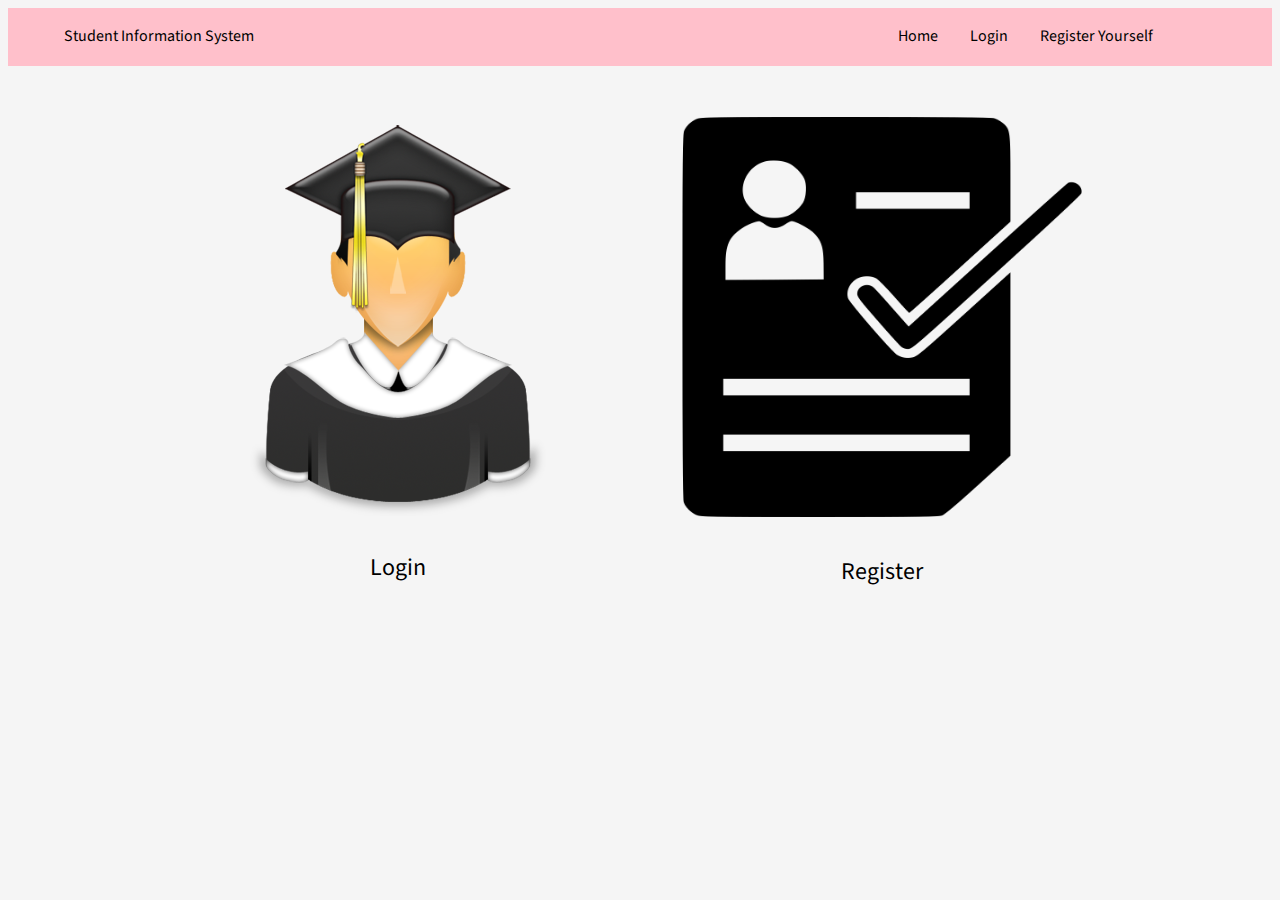
<file: index.html>
<!doctype html>
<html lang="en">
<head>
  <title>Student Information System</title>
  <meta charset="utf-8">
  <link href='https://fonts.googleapis.com/css?family=Source+Sans+Pro:400,700' rel='stylesheet' type='text/css'>
  <link rel="stylesheet" href="main.css">
</head>
<body>
    <ul class="navigation">
        <li><a>Student Information System</a></li>
        <li style="padding-left: 50%;"><a href="index.html">Home</a></li>
        <li><a href="login.html">Login</a></li>
        <li><a href="./reg.html">Register Yourself</a></li>
        <!-- <li><a href="#">About</a></li>
        <li><a href="#">Contact</a></li> -->
    </ul>
  <!-- <div class="container" style ="margin-left:auto; margin-right:auto;"> -->
    <br>
    <br>
    <div style="float: left; margin-left:15%;  margin-right:auto;">
      <a href="login.html" ><img src = "login.png" alt="Login"/></a>
      <br>
      <font align="center" size=5px><p class="pp1">Login</p></font>
    </div>
    <div style="float: right; margin-right:15%; margin-left:auto;">
      <a href="reg.html" ><img src = "register.png" height="400px" width="400px" alt="Register"/></a>
      <font align="center" size=5px><p class="pp1">Register</p></div></font>
    </div>
  <!-- </div> -->

  <script src="script.js"></script>
</body>
</html>
</file>
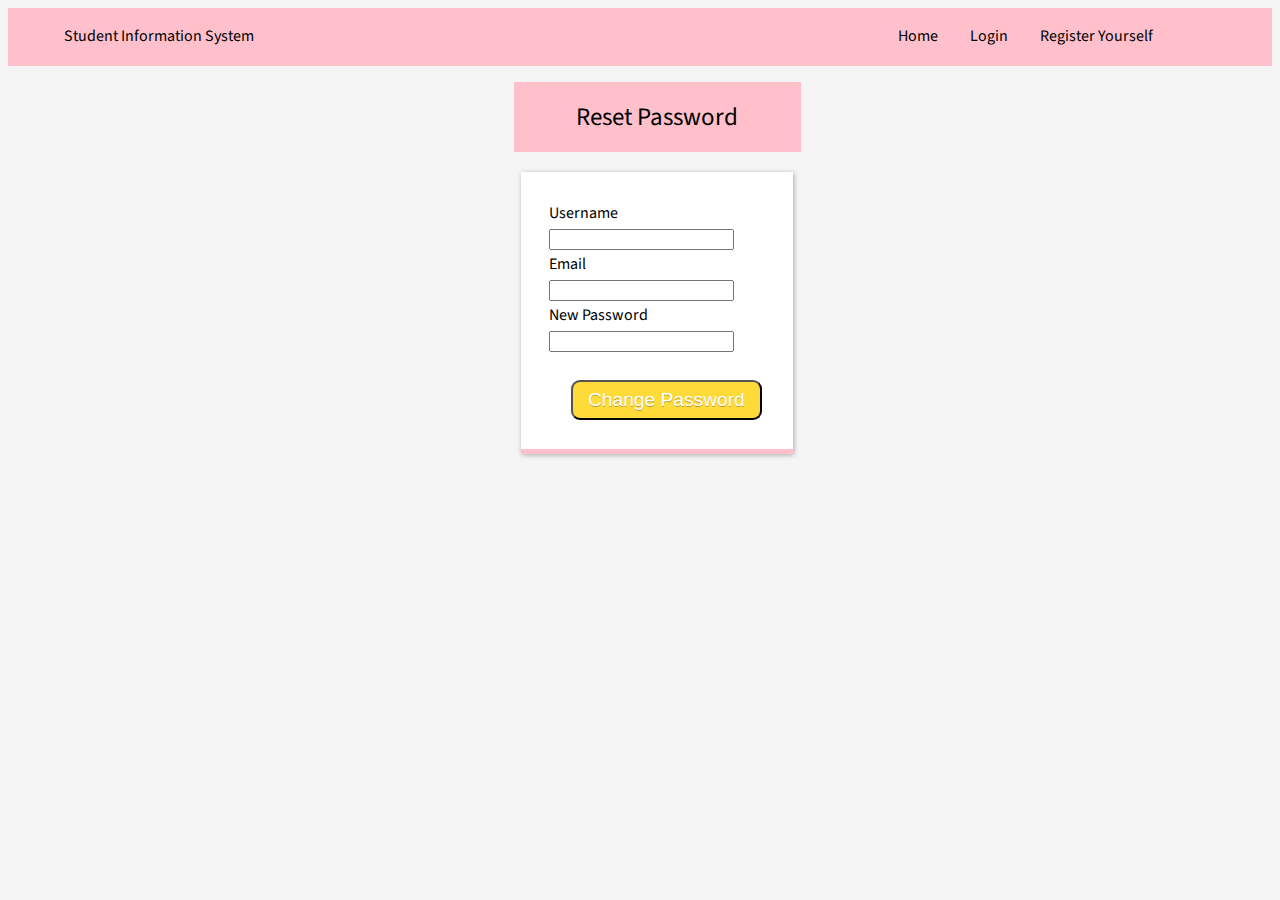
<file: forgot_pswd.html>
<!doctype html>
<html lang="en">
<head>
  <title>Student Information System</title>
  <meta charset="utf-8">
  <link href='https://fonts.googleapis.com/css?family=Source+Sans+Pro:400,700' rel='stylesheet' type='text/css'>
  <link rel="stylesheet" href="main.css">
</head>
<body>
    <ul class="navigation">
        <li><a>Student Information System</a></li>
        <li style="padding-left: 50%;"><a href="index.html">Home</a></li>
        <li><a href="login.html">Login</a></li>
        <li><a href="./reg.html">Register Yourself</a></li>
        <!-- <li><a href="#">About</a></li>
        <li><a href="#">Contact</a></li> -->
    </ul>
  <!-- <div class="container" style ="margin-left:auto; margin-right:auto;"> -->
    <div style="float: left; margin-left:40%;  margin-right:auto;">
      <form id="registration" method = 'POST' action = 'forgot_pswd.php'>
        <h1>Reset Password</h1>
        <div class="login">
          <label for="username">
            <span>Username</span><br>
            <input type="text" name = "username" id="username" minlength="3" required><br>
          </label>
		  <label for="email">
            <span>Email</span><br>
            <input type="text" name = "email" id="email" required><br>
          </label>
          <label for="password">
            <span>New Password</span>
            <input type="password" name = "password" id="password" maxlength="100" minlength="8" required>
          </label>
          <br><br>
          <input class="btn" type="submit" value="Change Password" style="margin-left: 10%;">
          <br>
        </div>
      </form>
    </div>
    
  <!-- </div> -->

  
</body>
</html>
</file>
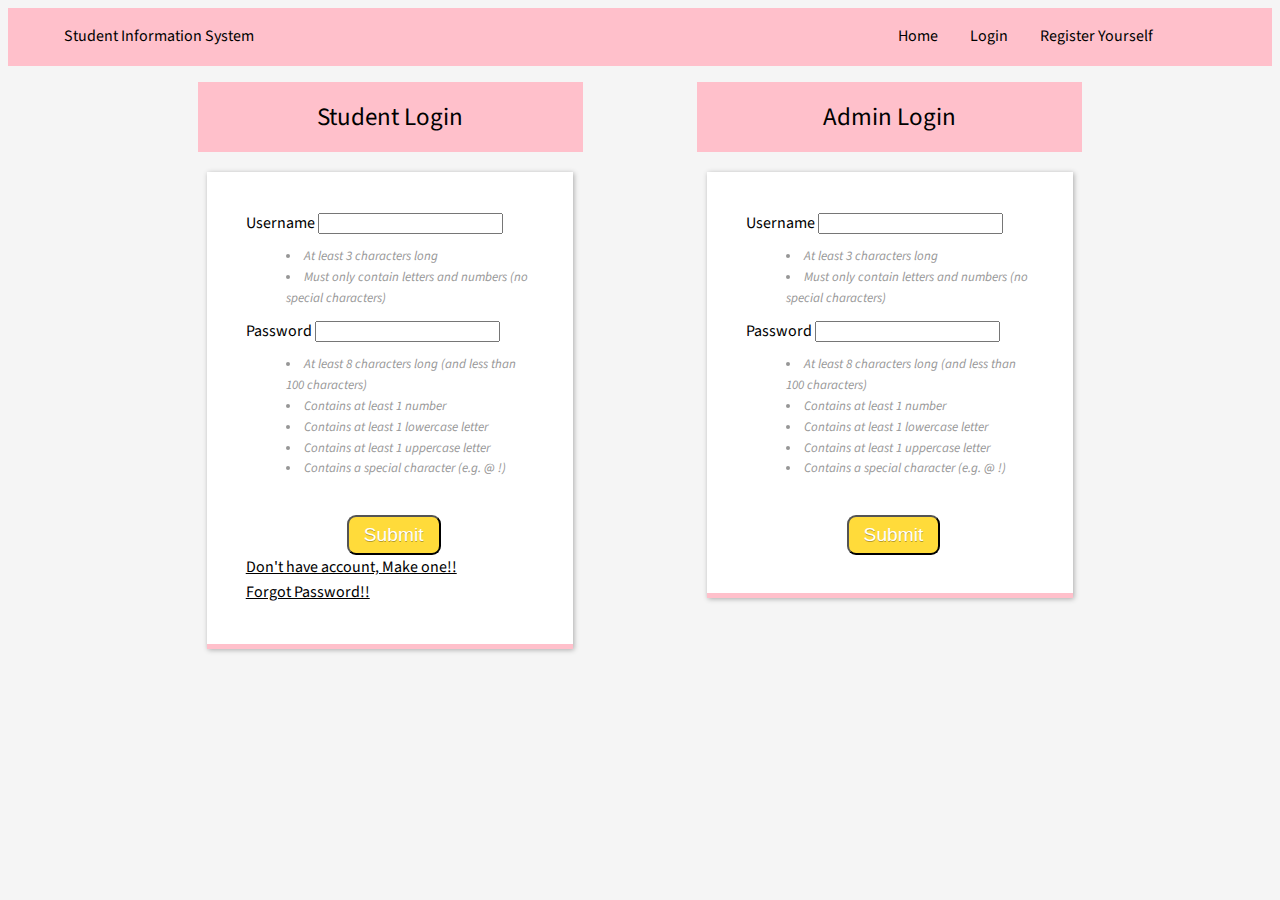
<file: login.html>
<!doctype html>
<html lang="en">
<head>
  <title>Student Information System</title>
  <meta charset="utf-8">
  <link href='https://fonts.googleapis.com/css?family=Source+Sans+Pro:400,700' rel='stylesheet' type='text/css'>
  <link rel="stylesheet" href="main.css">
</head>
<body>
    <ul class="navigation">
        <li><a>Student Information System</a></li>
        <li style="padding-left: 50%;"><a href="index.html">Home</a></li>
        <li><a href="login.html">Login</a></li>
        <li><a href="./reg.html">Register Yourself</a></li>
        <!-- <li><a href="#">About</a></li>
        <li><a href="#">Contact</a></li> -->
    </ul>
  <!-- <div class="container" style ="margin-left:auto; margin-right:auto;"> -->
    <div style="float: left; margin-left:15%;  margin-right:auto;">
      <form id="registration" method = 'POST' action = 'logins.php'>
        <h1>Student Login</h1>
        <div class="login">
          <label for="username">
            <span>Username</span>
            <input type="text" name = "username" id="username" minlength="3" required>
            <ul class="input-requirements">
              <li>At least 3 characters long</li>
              <li>Must only contain letters and numbers (no special characters)</li>
            </ul>
          </label>
          <label for="password">
            <span>Password</span>
            <input type="password" name = "password" id="password" maxlength="100" minlength="8" required>
            <ul class="input-requirements">
              <li>At least 8 characters long (and less than 100 characters)</li>
              <li>Contains at least 1 number</li>
              <li>Contains at least 1 lowercase letter</li>
              <li>Contains at least 1 uppercase letter</li>
              <li>Contains a special character (e.g. @ !)</li>
            </ul>
          </label>
          <br>
          <input class="btn" type="submit" style="margin-left: 35%;">
          <br>
          <a href="./reg.html">Don't have account, Make one!!</a><br>
		  <a href="./forgot_pswd.html">Forgot Password!!</a>
        </div>
      </form>
    </div>
    <div style="float: right; margin-right:15%; margin-left:auto;">
      <h1>Admin Login</h1>
      <form class="login" id="registration1"  method = 'POST' action = 'adminlogin.php'>
        <label for="username1">
          <span>Username</span>
          <input type="text" name="username1" id="username1" minlength="3" required>
          <ul class="input-requirements">
            <li>At least 3 characters long</li>
            <li>Must only contain letters and numbers (no special characters)</li>
          </ul>
        </label>
        <label for="password1">
          <span>Password</span>
          <input type="password" name="password1" id="password1" maxlength="100" minlength="2" required>
          <ul class="input-requirements">
            <li>At least 8 characters long (and less than 100 characters)</li>
            <li>Contains at least 1 number</li>
            <li>Contains at least 1 lowercase letter</li>
            <li>Contains at least 1 uppercase letter</li>
            <li>Contains a special character (e.g. @ !)</li>
          </ul>
        </label>
        <br>
        <input class="btn" name = "submit1" type="submit" style="margin-left: 35%;">
      </form>
    </div>
  <!-- </div> -->

  <script src="script.js"></script>
</body>
</html>
</file>
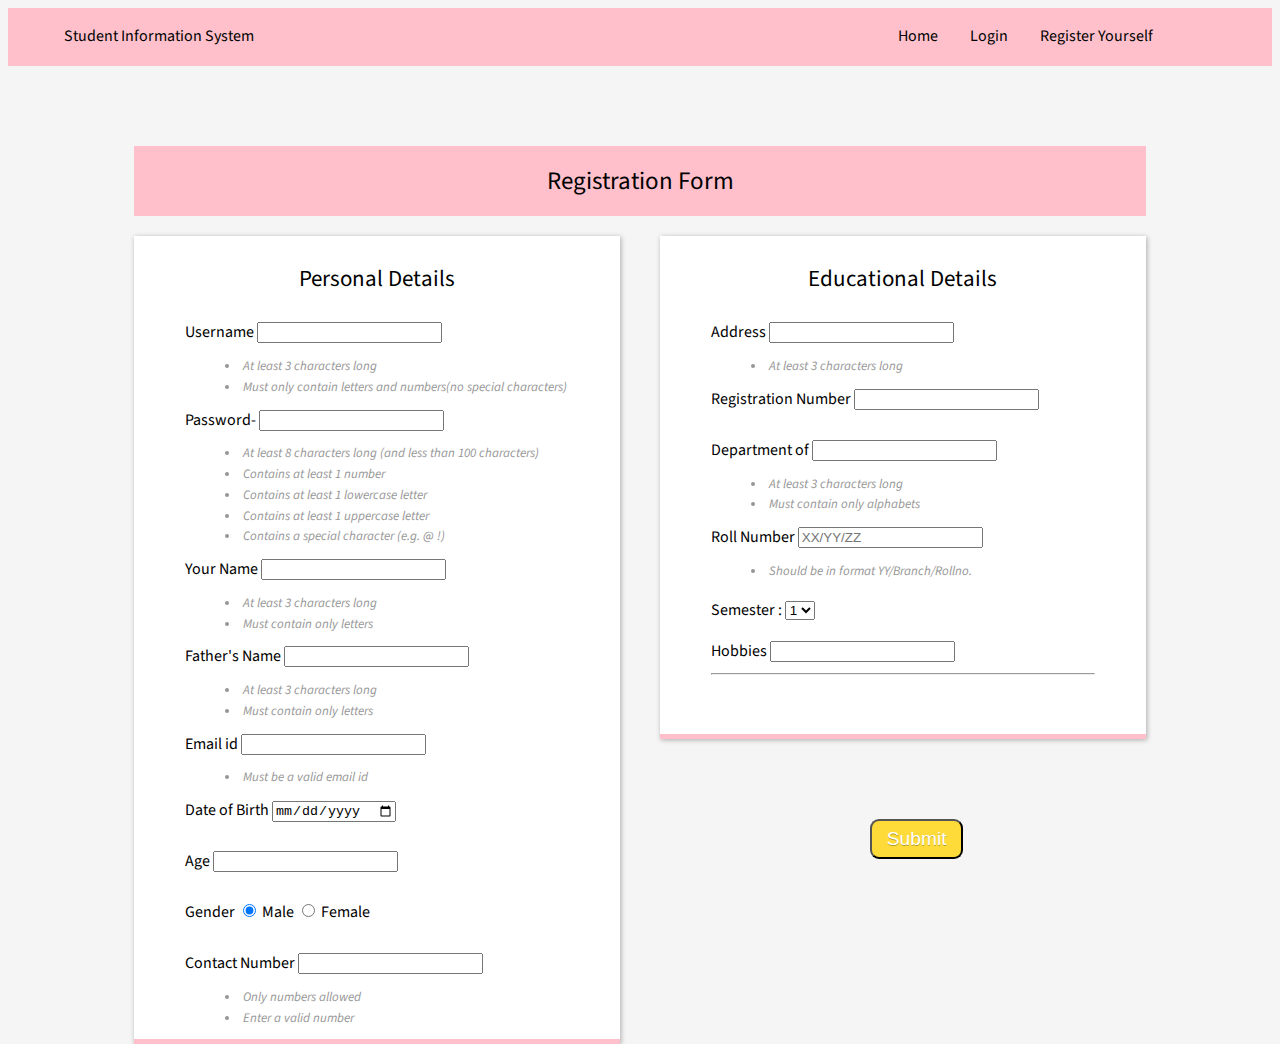
<file: reg.html>
<!doctype html>
<html lang="en">
<head>
	<title>Register Yourself</title>
	<meta charset="utf-8">
	<meta name="viewport" content="width=device-width, initial-scale=1, shrink-to-fit=no">
	<link href='https://fonts.googleapis.com/css?family=Source+Sans+Pro:400,700' rel='stylesheet' type='text/css'>
	<link rel="stylesheet" href="main.css">
	<script type="text/javascript">
		function submitBday() {
	    var Q4A = "Your birthday is: ";
	    var Bdate = document.getElementById('dob').value;
	    var Bday = +new Date(Bdate);
	    Q4A = ~~ ((Date.now() - Bday) / (31557600000));
	    var theBday = document.getElementById('age');
	    theBday.value = Q4A;
		}
	</script>
</head>
<body>
	<ul class="navigation">
        <li><a>Student Information System</a></li>
        <li style="padding-left: 50%;"><a href="index.html">Home</a></li>
        <li><a href="login.html">Login</a></li>
        <li><a href="./reg.html">Register Yourself</a></li>
    </ul>
	<div class="container2">
		<h1>Registration Form</h1>
		<form id="registration" method = 'POST' action = 'register.php'>
			<div class="registration" style="float: left;">
				<h3>Personal Details</h3>
				 <label for="username"> 
					<span>Username</span>
					<input type="text" name="username" id="username" minlength="3" required>
					<ul class="input-requirements">
						<li>At least 3 characters long</li>
						<li>Must only contain letters and numbers(no special characters)</li>
					</ul>
				 </label> 
				<label for="password"> 
					<span>Password-
					<input type="password" name="password" id="password" maxlength="100" minlength="8" required></span>
					<ul class="input-requirements">
						<li>At least 8 characters long (and less than 100 characters)</li>
						<li>Contains at least 1 number</li>
						<li>Contains at least 1 lowercase letter</li>
						<li>Contains at least 1 uppercase letter</li>
						<li>Contains a special character (e.g. @ !)</li>
					</ul>
				 </label> 
				 <label for="name"> 
					<span>Your Name</span>
					<input type="text" name="uname" id="name" minlength="3" required>
					<ul class="input-requirements">
						<li>At least 3 characters long</li>
						<li>Must contain only letters</li>
					</ul>
				 </label> 
				<label for="father">
					<span>Father's Name</span>
					<input type="text" name="father" id="father" minlength="3" required>
					<ul class="input-requirements">
						<li>At least 3 characters long</li>
						<li>Must contain only letters</li>
					</ul>
				</label>
			
				<label for="email">
					<span>Email id</span>
					<input type="text" name="email" id="email" minlength="3" required>
					<ul class="input-requirements">
						<li>Must be a valid email id</li>
					</ul>
				</label>
                                        <label for="dob">
					<span>Date of Birth</span>
					<input type="date" name="dob" id="dob" required onchange="submitBday()" >
			
				</label><br>
				<br>
				<label for="age">
					<span>Age </span>
					<input type="text" name="age" id="age" readonly>
				</label>
				<br><br>
				<label for="gender">
					<span>Gender</span>
					<input type="radio" name="gender" value="male" checked> Male
					<input type="radio" name="gender" value="female"> Female<br>
				</label><br>
				<label for="contact">
					<span>Contact Number</span>
					<input type="text" name="contact" id="phone" required>
					<ul class="input-requirements">
						<li>Only numbers allowed</li>
						<li>Enter a valid number</li>
					</ul>
				</label>
			</div>
			<div class="registration" style="float: right;">
				<h3>Educational Details</h3>
				<label for="address">
					<span>Address</span>
					<input type="text" name="address" id="address" minlength="3" required>
					<ul class="input-requirements">
						<li>At least 3 characters long</li>
					</ul>
				</label>
				<label for="registration">
					<span>Registration Number</span>
					<input type="text" name="registration" minlength="8" required>
				</label><br><br>
				<label for="dept">
					<span>Department of</span>
					<input type="text" name="dept" id="dept" minlength="3" required>
					<ul class="input-requirements">
						<li>At least 3 characters long</li>
						<li>Must contain only alphabets</li>
					</ul>
				</label>
				<label for="roll">
					<span>Roll Number</span>
					<input type="text" name="roll" id="roll" minlength="3" placeholder = "XX/YY/ZZ" required >
					<ul class="input-requirements">
						<li>Should be in format YY/Branch/Rollno.</li>
					</ul>
				</label>
				<p>Semester :
				    <select>
					    <option value="1">1</option>
					    <option value="2">2</option>
					    <option value="3">3</option>
					    <option value="4">4</option> 
					    <option value="5">5</option>
					    <option value="6">6</option>
					    <option value="7">7</option>
					    <option value="8">8</option>
					</select>
				</p>
				<label for="hobbies">
					<span>Hobbies</span>
					<input type="text" name="hobbies" id="hobbies" minlength="3" required>
				</label>
				<hr>
				<br><br>
			</div>
			<input type="submit" name="submit" class="btn" style="margin-top: 80px; margin-left: 250px;">
		</form>
		
	</div>

    <script src="form_validation.js"></script>
 
</body>
</html>
</file>
<file: main.css>
html, body, div, span, applet, object, iframe,
h1, h2, h3, h4, h5, h6, p, blockquote, pre,
a, abbr, acronym, address, big, cite, code,
del, dfn, em, img, ins, kbd, q, s, samp,
small, strike, strong, sub, sup, tt, var,
b, u, i, center,
dl, dt, dd, ol, ul, li,
fieldset, form, label, legend,
table, caption, tbody, tfoot, thead, tr, th, td,
article, aside, canvas, details, embed,
figure, figcaption, footer, header, hgroup,
menu, nav, output, ruby, section, summary,
time, mark, audio, video {
    margin: 10;
    padding: 10;
    border: 10;
    font: inherit;
    font-size: 100%;
    vertical-align: baseline;
}

article, aside, details, figcaption, figure,
footer, header, hgroup, menu, nav, section {
    display: block;
}

ul {
    list-style: none;
}

blockquote, q {
    quotes: none;
}
blockquote:before, blockquote:after,
q:before, q:after {
    content: '';
    content: none;
}

table {
    border-collapse: collapse;
    border-spacing: 0;
}

html {
  box-sizing: border-box;
}
*, *:before, *:after {
  box-sizing: inherit;
}






html {
    font-size: 62.5%;
}

body {
    font-size: 1.6rem;
    line-height: 1.6;
    font-family: 'Source Sans Pro';
    background-color: rgb(245, 245, 245);
}

h1 {
    font-size: 2.5rem;
    padding: 15px 20px;
    background-color: pink;
    margin-bottom: 20px;
    text-align: center;
}

a {
    text-decoration: underline;
    color: inherit; 
}
    .container0 {
    margin: 20px auto;
    width: 80%;
}
.container {
    margin: 80px auto;
    width: 90%;
    max-width: 800px;
}
.container2 {
    margin: 80px auto;
    width: 80%;
}

.login {
    background-color: #fff;
    max-width: 95%;
    margin: 0 auto;
    padding: 10%;
    box-shadow: 1px 1px 5px 0px rgba(0,0,0,0.3);
    border-bottom: 5px solid pink
}

.registration {
    background-color: #fff;
    width: 48%;
    margin: 0 auto;
    padding: 0 5%;
    box-shadow: 1px 1px 5px 0px rgba(0,0,0,0.3);
    border-bottom: 5px solid pink
}
.registration h3 {
    text-align: center;
    font-size: 2.3rem;
    margin-top: 25px;
}
.input-requirements {
  font-size: 1.3rem;
  font-style: italic;
  text-align: left;
  list-style: disc;
  list-style-position: inside;
  max-width: 400px;
  margin: 10px auto;
  color: rgb(150,150,150);
}


.input-requirements li.invalid {
    color: #e74c3c;
}
.input-requirements li.valid {
    color: #2ecc71;
}

.input-requirements li.valid:after {
    display: inline-block;
    padding-left: 10px;
    content: "\2713";
}

.btn {
    padding: 7px 15px;
    font-size: 1.2em;
    text-shadow: 0 1px rgba(0, 0, 0, 0.4);
    color: white;
    display:inline-block;
    vertical-align: middle;
    text-align: center;
    cursor: pointer;
    transition: background 0.1s ease-in-out;
    -webkit-transition: background 0.1s ease-in-out;
    -moz-transition: background 0.1s ease-in-out;
    -ms-transition: background 0.1s ease-in-out;
    -o-transition: background 0.1s ease-in-out;
    text-shadow: 0 1px rgba(0, 0, 0, 0.3);
    color: #fff;
    border-radius: 9px;
    background-color: #ffdb3a;
}

.btn:hover {
    background-color: rgba(255, 219, 58, 0.3);
    color: #000;
}

.navigation {
  list-style: none;
  margin: 0;
  background: pink;
  display: -webkit-box;
  display: -moz-box;
  display: -ms-flexbox;
  display: -webkit-flex;
  -webkit-flex-flow: row wrap;
}

.navigation a {
  text-decoration: none;
  display: block;
  padding: 1em;
}

.navigation a:hover {
    background-color: #112221;
    color: #fff;
}

@media all and (max-width: 800px) {
  .navigation {
    justify-content: space-around;
  }
}

@media all and (max-width: 600px) {
  .navigation {
    -webkit-flex-flow: column wrap;
    flex-flow: column wrap;
    padding: 0;
  }
  
  .navigation a { 
    text-align: center; 
    padding: 10px;
    border-top: 1px solid rgba(255,255,255,0.3); 
    border-bottom: 1px solid rgba(0,0,0,0.1); 
  }

  
  .navigation li:last-of-type a {
    border-bottom: none;
  }
}
</file>
